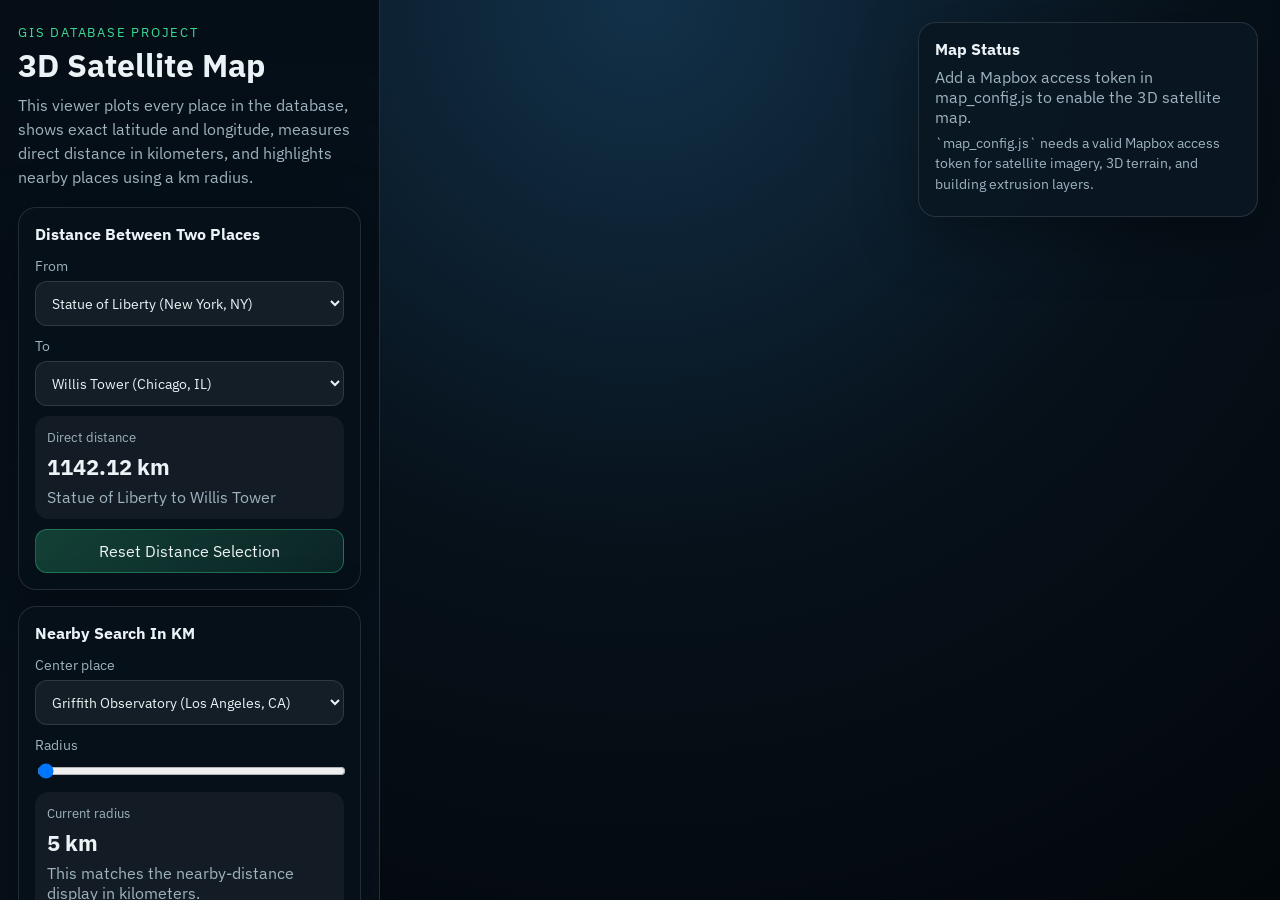
<file: map_viewer.html>
<!DOCTYPE html>
<html lang="en">
<head>
    <meta charset="UTF-8">
    <meta name="viewport" content="width=device-width, initial-scale=1.0">
    <title>GIS 3D Map Viewer</title>
    <link rel="preconnect" href="https://api.mapbox.com">
    <link rel="preconnect" href="https://fonts.googleapis.com">
    <link rel="preconnect" href="https://fonts.gstatic.com" crossorigin>
    <link href="https://fonts.googleapis.com/css2?family=IBM+Plex+Mono:wght@400;500&family=IBM+Plex+Sans:wght@400;500;600;700&display=swap" rel="stylesheet">
    <link href="https://api.mapbox.com/mapbox-gl-js/v3.12.0/mapbox-gl.css" rel="stylesheet">
    <link rel="stylesheet" href="./map_viewer.css">
</head>
<body>
    <aside class="sidebar">
        <p class="eyebrow">GIS Database Project</p>
        <h1>3D Satellite Map</h1>
        <p class="lead">
            This viewer plots every place in the database, shows exact latitude and longitude,
            measures direct distance in kilometers, and highlights nearby places using a km radius.
        </p>

        <section class="panel">
            <h2>Distance Between Two Places</h2>
            <div class="stack">
                <label>
                    From
                    <select id="from-select"></select>
                </label>
                <label>
                    To
                    <select id="to-select"></select>
                </label>
                <div class="metric">
                    <small>Direct distance</small>
                    <strong id="distance-value">--</strong>
                    <span id="distance-meta" class="hint">Choose two places to measure direct distance in kilometers.</span>
                </div>
                <button id="reset-distance" type="button">Reset Distance Selection</button>
            </div>
        </section>

        <section class="panel">
            <h2>Nearby Search In KM</h2>
            <div class="stack">
                <label>
                    Center place
                    <select id="nearby-origin"></select>
                </label>
                <label>
                    Radius
                    <input id="nearby-radius" type="range" min="1" max="3000" step="1" value="5">
                </label>
                <div class="metric">
                    <small>Current radius</small>
                    <strong id="nearby-radius-value">5 km</strong>
                    <span class="hint">This matches the nearby-distance display in kilometers.</span>
                </div>
                <button id="focus-nearby" type="button">Focus Nearby Center</button>
                <div id="nearby-results" class="results"></div>
            </div>
        </section>

        <section id="active-place" class="panel"></section>

        <section class="panel">
            <h2>All Places In Database</h2>
            <p class="note">
                Use any place card to fill the distance and nearby selectors. Popups on the map show
                the exact coordinate values stored for each record.
            </p>
            <div id="places-list" class="places-list"></div>
        </section>
    </aside>

    <main class="map-shell">
        <div class="map-overlay">
            <h2>Map Status</h2>
            <p id="map-status" class="status-warn">Loading map resources...</p>
            <p class="note">
                `map_config.js` needs a valid Mapbox access token for satellite imagery, 3D terrain,
                and building extrusion layers.
            </p>
        </div>
        <div id="map"></div>
    </main>

    <script src="https://api.mapbox.com/mapbox-gl-js/v3.12.0/mapbox-gl.js"></script>
    <script src="./map_config.js"></script>
    <script src="./places_data.js"></script>
    <script src="./map_viewer.js"></script>
</body>
</html>
</file>
<file: map_viewer.css>
:root {
    --bg: #07111a;
    --panel: rgba(7, 17, 26, 0.9);
    --panel-strong: rgba(10, 23, 35, 0.96);
    --border: rgba(255, 255, 255, 0.12);
    --text: #ecf3f6;
    --muted: #9eb3bf;
    --accent: #3ddc97;
    --accent-2: #ffb703;
    --danger: #ff6b6b;
    --shadow: 0 18px 60px rgba(0, 0, 0, 0.35);
    --font-body: "IBM Plex Sans", "Segoe UI", sans-serif;
    --font-mono: "IBM Plex Mono", "SFMono-Regular", monospace;
}

* {
    box-sizing: border-box;
}

html,
body {
    height: 100%;
    margin: 0;
    background: radial-gradient(circle at top, #123149 0%, #07111a 50%, #02070b 100%);
    color: var(--text);
    font-family: var(--font-body);
}

body {
    display: grid;
    grid-template-columns: 380px 1fr;
}

.sidebar {
    position: relative;
    z-index: 2;
    padding: 24px 18px;
    background: linear-gradient(180deg, rgba(5, 14, 22, 0.95) 0%, rgba(8, 19, 30, 0.88) 100%);
    border-right: 1px solid var(--border);
    overflow-y: auto;
    backdrop-filter: blur(20px);
}

.map-shell {
    position: relative;
}

#map {
    width: 100%;
    height: 100vh;
}

.eyebrow {
    margin: 0 0 8px;
    color: var(--accent);
    font-size: 0.8rem;
    letter-spacing: 0.14em;
    text-transform: uppercase;
}

h1 {
    margin: 0 0 10px;
    font-size: 2rem;
    line-height: 1.05;
}

.lead {
    margin: 0 0 18px;
    color: var(--muted);
    line-height: 1.5;
}

.panel {
    margin-top: 16px;
    padding: 16px;
    background: var(--panel);
    border: 1px solid var(--border);
    border-radius: 18px;
    box-shadow: var(--shadow);
}

.panel h2 {
    margin: 0 0 12px;
    font-size: 1rem;
}

.stack {
    display: grid;
    gap: 10px;
}

label {
    display: grid;
    gap: 6px;
    font-size: 0.9rem;
    color: var(--muted);
}

select,
input,
button {
    width: 100%;
    border: 1px solid var(--border);
    border-radius: 12px;
    padding: 11px 12px;
    background: rgba(255, 255, 255, 0.06);
    color: var(--text);
    font: inherit;
}

input[type="range"] {
    padding: 0;
}

button {
    cursor: pointer;
    background: linear-gradient(135deg, rgba(61, 220, 151, 0.24), rgba(61, 220, 151, 0.1));
    border-color: rgba(61, 220, 151, 0.35);
    transition: transform 120ms ease, background 120ms ease;
}

button:hover {
    transform: translateY(-1px);
    background: linear-gradient(135deg, rgba(61, 220, 151, 0.35), rgba(61, 220, 151, 0.14));
}

.metric {
    display: grid;
    gap: 6px;
    padding: 12px;
    border-radius: 14px;
    background: rgba(255, 255, 255, 0.05);
}

.metric strong {
    font-size: 1.4rem;
}

.metric small,
.hint,
.note {
    color: var(--muted);
}

.note {
    font-size: 0.88rem;
    line-height: 1.45;
}

.results,
.places-list {
    display: grid;
    gap: 10px;
}

.result-card,
.place-card {
    padding: 12px;
    border: 1px solid var(--border);
    border-radius: 14px;
    background: rgba(255, 255, 255, 0.04);
}

.result-card strong,
.place-card strong {
    display: block;
    margin-bottom: 4px;
}

.place-card button {
    margin-top: 10px;
}

.map-overlay {
    position: absolute;
    top: 22px;
    right: 22px;
    z-index: 2;
    width: min(340px, calc(100% - 44px));
    padding: 16px;
    border: 1px solid var(--border);
    border-radius: 18px;
    background: var(--panel-strong);
    box-shadow: var(--shadow);
    backdrop-filter: blur(18px);
}

.map-overlay h2 {
    margin: 0 0 8px;
    font-size: 1rem;
}

.map-overlay p {
    margin: 6px 0;
    color: var(--muted);
}

.status-ok {
    color: var(--accent);
}

.status-warn {
    color: var(--accent-2);
}

.status-error {
    color: var(--danger);
}

.popup-grid {
    display: grid;
    gap: 6px;
}

.popup-grid code {
    font-family: var(--font-mono);
    font-size: 0.88rem;
}

@media (max-width: 960px) {
    body {
        grid-template-columns: 1fr;
        grid-template-rows: auto 60vh;
    }

    .sidebar {
        max-height: 40vh;
        border-right: 0;
        border-bottom: 1px solid var(--border);
    }

    #map {
        height: 60vh;
    }

    .map-overlay {
        top: 12px;
        right: 12px;
        left: 12px;
        width: auto;
    }
}
</file>
